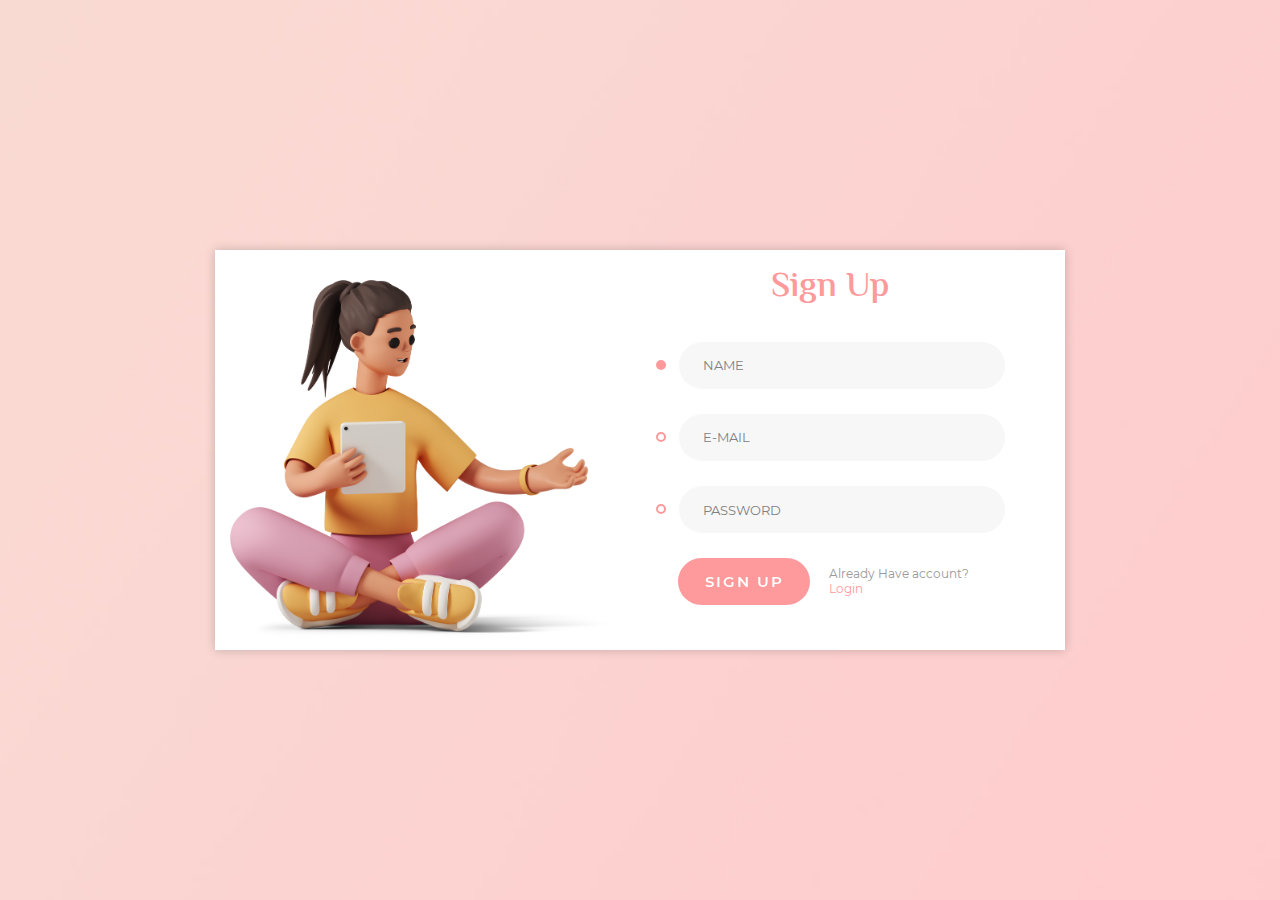
<file: index.html>
<!DOCTYPE html>
<html>
	<head>
		<meta charset="utf-8">
		<title>Something for you</title>
		<meta name="viewport" content="width=device-width, initial-scale=1.0">

		<!-- STYLE CSS -->
		<link rel="stylesheet" href="css/style.css">
	</head>

	<body>

		<div class="wrapper">
			<div class="inner">
				<div class="image-holder">
					<img src="images/signup.png" alt="">
				</div>
				<form action="">
					<h3>Sign Up</h3>
					<div class="form-holder active">
						<input type="text" placeholder="name" class="form-control">
					</div>
					<div class="form-holder">
						<input type="text" placeholder="e-mail" class="form-control">
					</div>
					<div class="form-holder">
						<input type="password" placeholder="Password" class="form-control" style="font-size: 15px;">
					</div>
					<!-- <div class="checkbox">
						<label>
							<input type="checkbox" checked> I agree all statement in <a href="#">Terms & Conditions</a>
							<span class="checkmark"></span>
						</label>
					</div> -->
					<div class="form-login">
						<button>Sign up</button>
						<p>Already Have account? <a href="#">Login</a></p>
					</div>
				</form>
			</div>
		</div>

		<script src="js/jquery-3.3.1.min.js"></script>
		<script src="js/main.js"></script>
	</body>
</html>
</file>
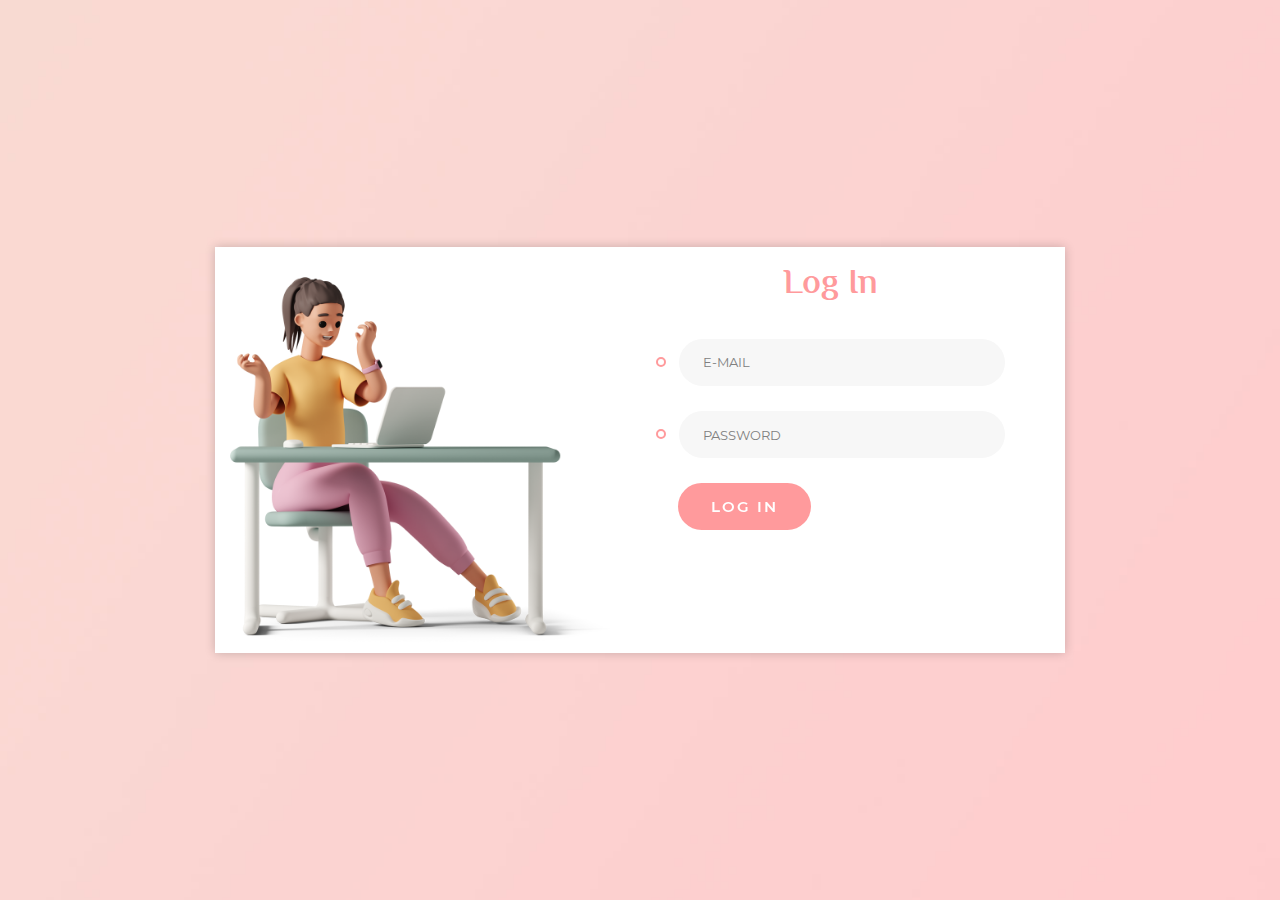
<file: login.html>
<!DOCTYPE html>
<html>
	<head>
		<meta charset="utf-8">
		<title>Something for you</title>
		<meta name="viewport" content="width=device-width, initial-scale=1.0">

		<!-- STYLE CSS -->
		<link rel="stylesheet" href="css/style.css">
	</head>

	<body>

		<div class="wrapper">
			<div class="inner">
				<div class="image-holder">
					<img src="images/signin.png" alt="">
				</div>
				<form action="">
					<h3>Log In</h3>
					<div class="form-holder">
						<input type="text" placeholder="e-mail" class="form-control">
					</div>
					<div class="form-holder">
						<input type="password" placeholder="Password" class="form-control" style="font-size: 15px;">
					</div>
                    <div class="form-login">
						<button>Log In</button>
					</div>
				</form>
			</div>
		</div>

		<script src="js/jquery-3.3.1.min.js"></script>
		<script src="js/main.js"></script>
	</body>
</html>
</file>
<file: css/style.css>
@font-face {
  font-family: "ElMessiri-SemiBold";
  src: url("../fonts/el_messiri/ElMessiri-SemiBold.ttf"); }
@font-face {
  font-family: "Montserrat-Regular";
  src: url("../fonts/montserrat/Montserrat-Regular.ttf"); }
@font-face {
  font-family: "Montserrat-SemiBold";
  src: url("../fonts/montserrat/Montserrat-SemiBold.ttf"); }
* {
  -webkit-box-sizing: border-box;
  -moz-box-sizing: border-box;
  box-sizing: border-box; }

body {
  font-family: "Montserrat-Regular";
  color: #999;
  font-size: 12px;
  margin: 0; }

p, h1, h2, h3, h4, h5, h6, ul {
  margin: 0; }

img {
  max-width: 100%; }

ul {
  padding-left: 0;
  margin-bottom: 0; }

a {
  text-decoration: none;
  color: #ff9a9c;
  transition: all 0.3s ease; }
  a:hover {
    text-decoration: none;
    color: #fe4447; }

:focus {
  outline: none; }

.wrapper {
  min-height: 100vh;
  display: flex;
  align-items: center;
  background: url("../images/bg-registration-form-4.jpg") no-repeat;
  background-size: cover; }

.inner {
  max-width: 850px;
  margin: auto;
  background: #fff;
  display: flex;
  box-shadow: 0px 0px 10px 0px rgba(0, 0, 0, 0.2);
  -webkit-box-shadow: 0px 0px 10px 0px rgba(0, 0, 0, 0.2);
  -moz-box-shadow: 0px 0px 10px 0px rgba(0, 0, 0, 0.2);
  -ms-box-shadow: 0px 0px 10px 0px rgba(0, 0, 0, 0.2);
  -o-box-shadow: 0px 0px 10px 0px rgba(0, 0, 0, 0.2); }

.image-holder {
  width: 50%;
  padding-right: 15px;
  padding-left: 15px;
  padding-top: 30px; } 

form {
  width: 50%;
  padding-top: 10px;
  padding-right: 60px;
  padding-left: 15px;
  padding-bottom: 20px; }

h3 {
  font-size: 35px;
  font-family: "ElMessiri-SemiBold";
  text-align: center;
  margin-bottom: 27px;
  color: #ff9a9c; }

.form-holder {
  padding-left: 24px;
  position: relative; }
  .form-holder:before {
    -webkit-box-sizing: border-box;
    -moz-box-sizing: border-box;
    box-sizing: border-box;
    content: "";
    width: 10px;
    height: 10px;
    border-radius: 50%;
    border: 2px solid #ff9a9c;
    position: absolute;
    left: 1px;
    top: 50%;
    transform: translateY(-50%); }
  .form-holder.active:before {
    border: 2px solid transparent;
    background: #ff9a9c; }

.form-control {
  display: block;
  width: 100%;
  border-radius: 23.5px;
  height: 47px;
  padding: 0 24px;
  color: #808080;
  font-size: 13px;
  border: none;
  background: #f7f7f7;
  margin-bottom: 25px; }
  .form-control::-webkit-input-placeholder {
    font-size: 13px;
    color: #808080;
    text-transform: uppercase;
    font-family: "Montserrat-Regular"; }
  .form-control::-moz-placeholder {
    font-size: 13px;
    color: #808080;
    text-transform: uppercase;
    font-family: "Montserrat-Regular"; }
  .form-control:-ms-input-placeholder {
    font-size: 13px;
    color: #808080;
    text-transform: uppercase;
    font-family: "Montserrat-Regular"; }
  .form-control:-moz-placeholder {
    font-size: 13px;
    color: #808080;
    text-transform: uppercase;
    font-family: "Montserrat-Regular"; }

@-webkit-keyframes hvr-wobble-horizontal {
  16.65% {
    -webkit-transform: translateX(8px);
    transform: translateX(8px); }
  33.3% {
    -webkit-transform: translateX(-6px);
    transform: translateX(-6px); }
  49.95% {
    -webkit-transform: translateX(4px);
    transform: translateX(4px); }
  66.6% {
    -webkit-transform: translateX(-2px);
    transform: translateX(-2px); }
  83.25% {
    -webkit-transform: translateX(1px);
    transform: translateX(1px); }
  100% {
    -webkit-transform: translateX(0);
    transform: translateX(0); } }
@keyframes hvr-wobble-horizontal {
  16.65% {
    -webkit-transform: translateX(8px);
    transform: translateX(8px); }
  33.3% {
    -webkit-transform: translateX(-6px);
    transform: translateX(-6px); }
  49.95% {
    -webkit-transform: translateX(4px);
    transform: translateX(4px); }
  66.6% {
    -webkit-transform: translateX(-2px);
    transform: translateX(-2px); }
  83.25% {
    -webkit-transform: translateX(1px);
    transform: translateX(1px); }
  100% {
    -webkit-transform: translateX(0);
    transform: translateX(0); } }
button {
  letter-spacing: 2px;
  border: none;
  width: 133px;
  height: 47px;
  margin-right: 19px;
  border-radius: 23.5px;
  cursor: pointer;
  display: flex;
  align-items: center;
  justify-content: center;
  padding: 0;
  background: #ff9a9c;
  font-size: 15px;
  color: #fff;
  text-transform: uppercase;
  font-family: "Montserrat-SemiBold";
  -webkit-transform: perspective(1px) translateZ(0);
  transform: perspective(1px) translateZ(0);
  box-shadow: 0 0 1px rgba(0, 0, 0, 0); }
  button:hover {
    -webkit-animation-name: hvr-wobble-horizontal;
    animation-name: hvr-wobble-horizontal;
    -webkit-animation-duration: 1s;
    animation-duration: 1s;
    -webkit-animation-timing-function: ease-in-out;
    animation-timing-function: ease-in-out;
    -webkit-animation-iteration-count: 1;
    animation-iteration-count: 1; }

.checkbox {
  position: relative;
  padding-left: 19px;
  margin-bottom: 37px;
  margin-left: 26px; }
  .checkbox label {
    cursor: pointer;
    color: #999; }
  .checkbox input {
    position: absolute;
    opacity: 0;
    cursor: pointer; }
  .checkbox input:checked ~ .checkmark:after {
    display: block; }

.checkmark {
  position: absolute;
  top: 2px;
  left: 0;
  height: 10px;
  width: 10px;
  border-radius: 50%;
  border: 1px solid #e7e7e7; }
  .checkmark:after {
    content: "";
    top: 50%;
    left: 50%;
    transform: translate(-50%, -50%);
    width: 4px;
    height: 4px;
    border-radius: 50%;
    background: #ff9a9c;
    position: absolute;
    display: none; }

.form-login {
  display: flex;
  align-items: center;
  margin-left: 23px; }

@media (max-width: 767px) {
  .inner {
    display: block; }

  .image-holder {
    width: 100%;
    padding-right: 0; }

  form {
    width: 100%;
    padding: 0px 15px 70px; }

  .wrapper {
    background: none; } }

/*# sourceMappingURL=style.css.map */
</file>
